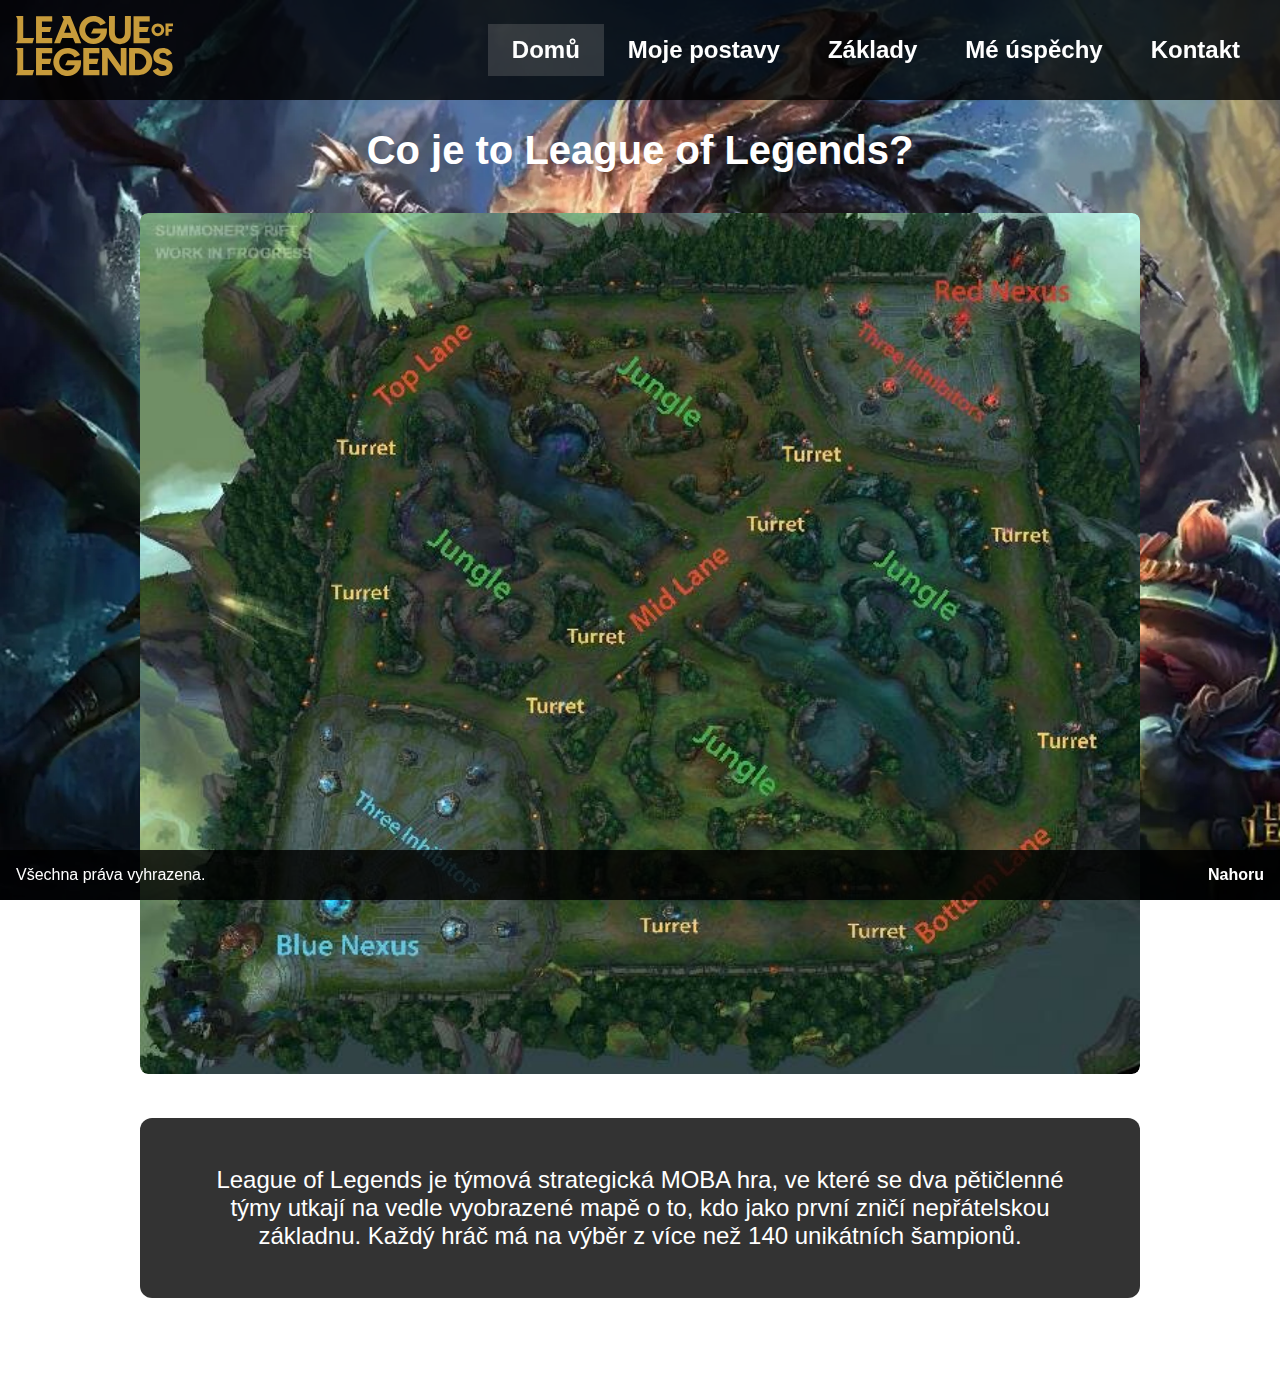
<file: index.html>
<!DOCTYPE html>
<html lang="en">
<head>
    <meta charset="UTF-8">
    <meta http-equiv="X-UA-Compatible" content="IE=edge">
    <meta name="viewport" content="width=device-width, initial-scale=1.0">
    <meta name="description" content="League of Legends">
    <title>Moje oblíbená hra</title>
    <link href="styles.css" rel="stylesheet">
    <script src="scripts.js" defer></script>
</head>
<body>
<header>
    <h1><a href="https://www.leagueoflegends.com/cs-cz/"><img src="logo.svg" alt="League of Legends Logo"></a></h1>
    <div class="menu-toggle">&#9660;</div>
    <nav>
        <a href="index.html" class="selected">Domů</a>
        <a href="myfav.html">Moje postavy</a>
        <a href="zaklady.html">Základy</a>
        <a href="mojeach.html">Mé úspěchy</a>
        <a href="contact.html">Kontakt</a>
    </nav>
</header>
<main>
    <section>
        <h2>Co je to League of Legends?</h2>
        <div class="container-vertical">
            <div id="img" class="image"><img src="mapa.png" alt="Mapa Summoner's rift"></div>
            <div id="text" class="text">
                <p>League of Legends je týmová strategická MOBA hra, ve které se dva pětičlenné týmy utkají na vedle vyobrazené mapě o to, kdo jako první zničí nepřátelskou základnu. Každý hráč má na výběr z více než 140 unikátních šampionů.</p>
            </div>
        </div>
    </section>
</main>
<footer>
    <p>Všechna práva vyhrazena.</p>
    <p id="to-top">Nahoru</p>
</footer>
</body>
</html>
</file>
<file: styles.css>
/* Reset */
* {
    padding: 0;
    margin: 0;
    box-sizing: border-box;
}
@media (max-width: 768px) {
    header {
        justify-content: space-between;
    }

    header h1 {
        font-size: 1.5em;
    }

    nav {
        display: none;
        flex-direction: column;
        position: absolute;
        top: 100%;
        left: 0;
        width: 100%;
        background-color: rgba(0, 0, 0, 0.9);
    }

    nav.active {
        display: flex;
    }

    nav a {
        font-size: 1em; 
        padding: 1em; 
        width: 100%;
        text-align: center;
    }

    .menu-toggle {
        display: block;
    }
}

body {
    background: url(lol.webp) no-repeat center center fixed;
    background-size: cover;
    font-family: "Source Sans Pro", sans-serif;
    color: white; 
}

a {
    color: white;
    text-decoration: none;
}


header {
    background-color: rgba(0, 0, 0, 0.8);
    color: white;
    padding: 1em;
    position: fixed;
    top: 0;
    left: 0;
    width: 100%;
    display: flex;
    align-items: center;
    z-index: 1000;
}

header h1 {
    margin: 0;
    font-size: 2em;
}

header img {
    height: 60px;
    margin-right: 1em;
}
@media (min-width: 768px) {
header nav {
    display: flex;
    align-items: center;
    margin-left: auto;
}}

nav a {
    color: white;
    text-decoration: none;
    padding: 0.5em 1em;
    font-weight: bold;
    font-size: 1.5em;
    display: inline-block;
}

a.decoration {
    text-decoration: underline;
}

nav a:hover,
.selected {
    background-color: rgba(128, 128, 128, 0.3);
}


@media (min-width: 768px) {
.menu-toggle {
    display: none;
    font-size: 2em;
    cursor: pointer;
    margin-left: auto;
}}


main {
    margin-top: 6em;
    padding: 2em;
    text-align: center;
}

section {
    margin-bottom: 2em;
}

section h2 {
    font-size: 2.5em;
    margin-bottom: 1em;
}


.container-vertical {
    display: flex;
    flex-direction: column;
    align-items: center;
    gap: 2em;
    max-width: 1000px;
    margin: auto;
}

.image {
    width: 100%;
    border-radius: 0.5em;
    overflow: hidden; 
}

.image img {
    width: 100%;
    height: auto;
    display: block;
    border-radius: 0.5em; 
}

.text {
    width: 100%;
    background-color: rgba(0, 0, 0, 0.8);
    color: white;
    padding: 2em;
    margin: 0.5em;
    border-radius: 0.5em;
    font-size: 1.5em;
}

/* Form styling */
form {
    max-width: 600px;
    margin: 0 auto;
    padding: 2em;
    background-color: rgba(0, 0, 0, 0.8);
    border-radius: 0.5em;
}

.form-group {
    margin-bottom: 1em;
}

form label {
    display: block;
    font-size: 1.5em;
    margin-bottom: 0.5em;
}

form input[type="text"],
form input[type="email"],
form textarea {
    width: 100%;
    padding: 0.5em;
    font-size: 1.2em;
    border: 1px solid #ccc;
    border-radius: 0.3em;
    background-color: rgba(255, 255, 255, 0.8);
}

form textarea {
    resize: vertical;
    min-height: 150px;
}

form button {
    background-color: #4CAF50;
    color: white;
    border: none;
    padding: 0.5em 1em;
    font-size: 1.2em;
    cursor: pointer;
    border-radius: 0.3em;
}

form button:hover {
    background-color: #45a049;
}


footer {
    background-color: rgba(0, 0, 0, 0.8);
    color: white;
    display: flex;
    justify-content: space-between;
    align-items: center;
    padding: 1em;
    position: fixed;
    bottom: 0;
    width: 100%;
}

footer p {
    margin: 0;
}

#to-top {
    cursor: pointer;
    font-weight: bold;
}

/* Responsive styling */
</file>
